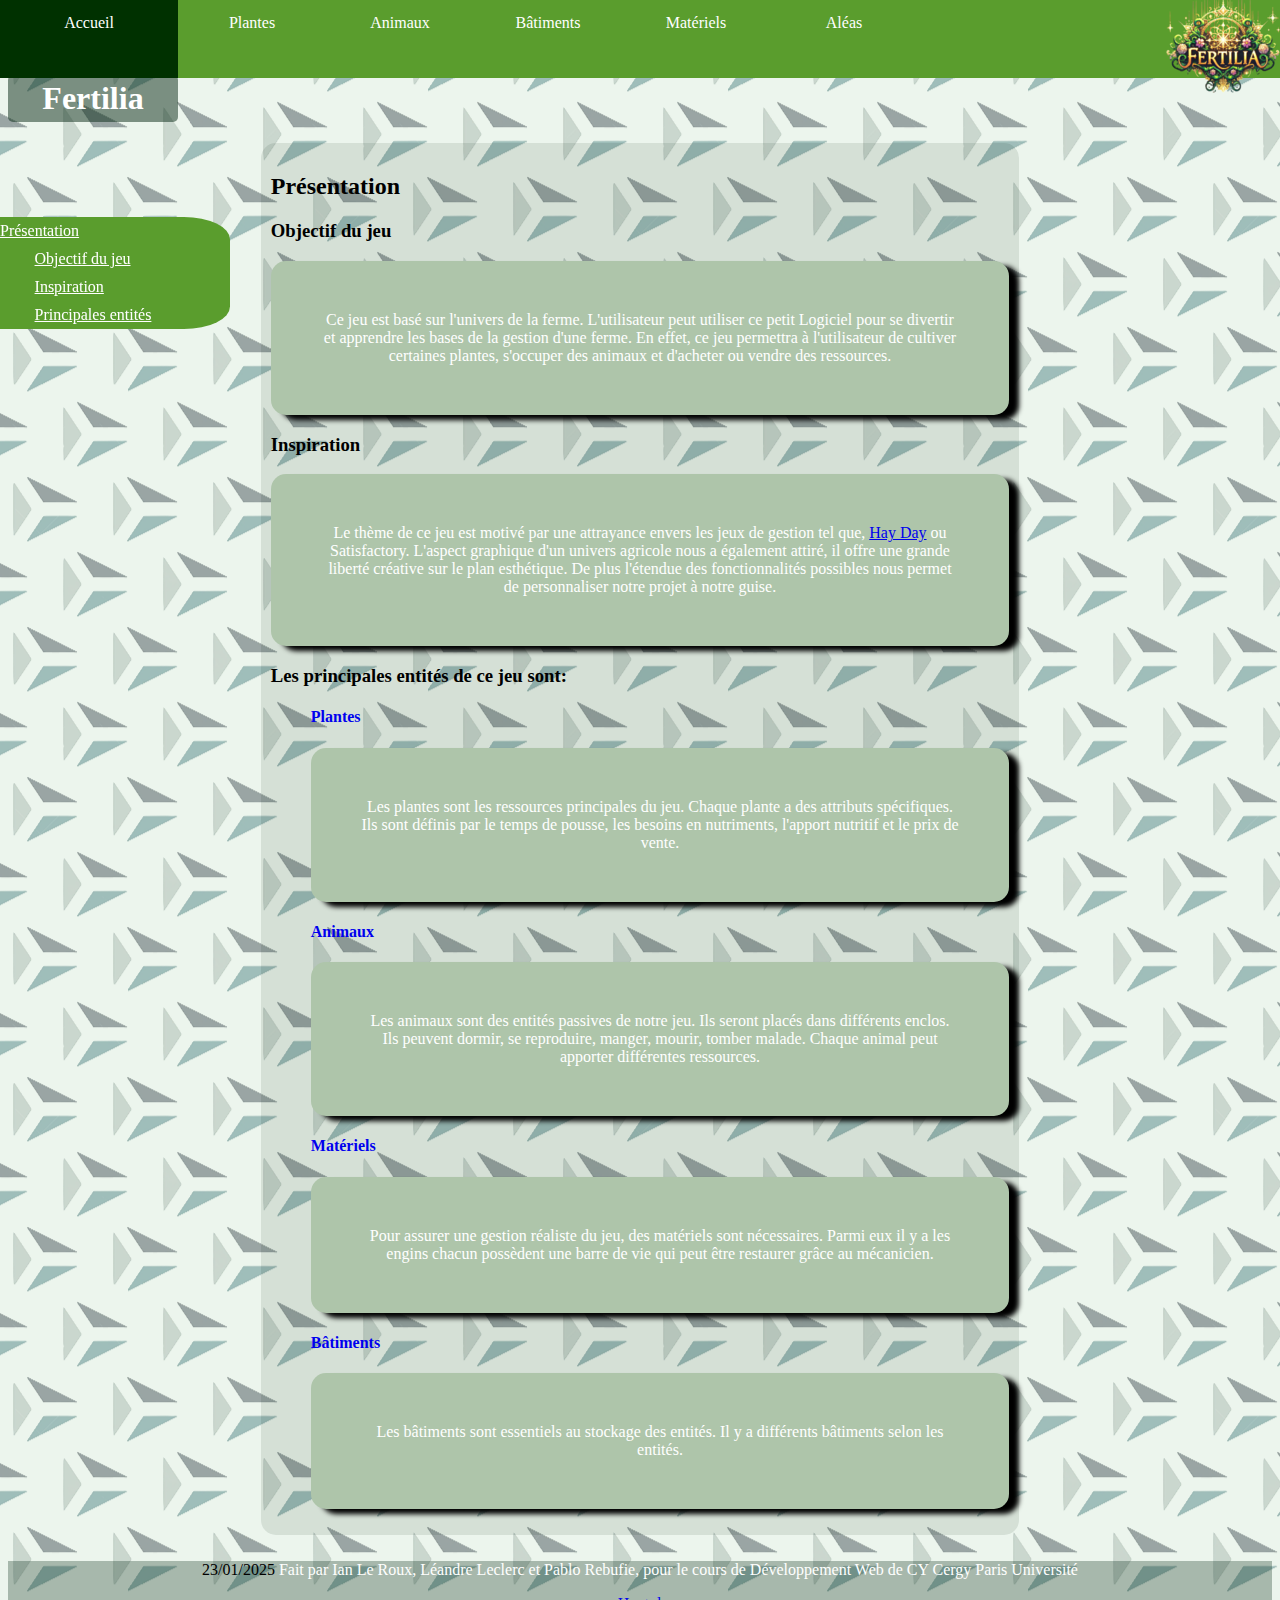
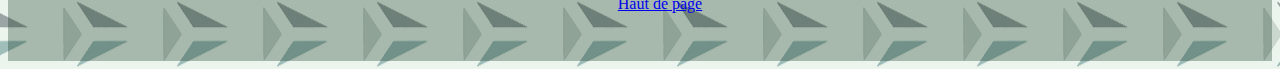
<file: index.html>
<!DOCTYPE html>
<html lang = "fr">

	<head>
	
		<title>Fertilia</title>
		<meta charset = "utf-8"/>
		<meta name="author" content="ian le-roux" />
		<meta name="author" content="ian le-roux" />
		<meta name="author" content="ian le-roux" />
		<meta name = "description" content = "Accueil du site de présentation de Fertilia"/>
		<meta name = "keywords" content = "Fertilia, Jeux"/>
		<link rel="icon" href="images/logo.png" />
		<link rel="stylesheet" href="styles.css"/>	
		<style>h1{
                background-color:    rgb(162, 113, 16,0.5);
                width:160px;
                border-radius: 5px;
                text-align: center;
                padding:5px;
            }
		</style>
		
	</head>
	
	<body>
		<header>
			<nav>
				<a href="index.html">
				<img src="images/logo.png" alt="logo de Fertilia " />
				</a>
				<ul>
					<li> <a href="index.html" > Accueil </a> </li>
					<li> <a href="plantes.html" > Plantes </a> </li>
					<li> <a href="animaux.html" > Animaux </a> </li>
					<li> <a href="batiments.html" > Bâtiments </a> </li>
					<li> <a href="materiels.html" > Matériels </a> </li>
					<li> <a href="aleas.html"> Aléas </a> </li>
				</ul>		
			</nav>
			<h1 id="Haut"> Fertilia </h1>
		</header>
		<main>
			<nav>
				<ul>
					<li> <a href="#presentation" > Présentation </a> </li>
					<li class="h3"> <a href="#objectif"> Objectif du jeu </a> </li>
					<li class="h3"> <a href="#inspiration"> Inspiration </a> </li>
					<li class="h3"> <a href="#principale"> Principales entités </a> </li>
				</ul>		
			</nav>
			<section>
				<h2 id="presentation" class="ancre">Présentation</h2>
				<article>
					<h3 id="objectif" class="ancre">Objectif du jeu</h3>
					<p>Ce jeu est basé sur l'univers de la ferme. L'utilisateur peut utiliser ce petit Logiciel pour se divertir 
						et apprendre les bases de la gestion d'une ferme. En effet, ce jeu permettra à l'utilisateur de cultiver certaines plantes, 
						s'occuper des animaux et d'acheter ou vendre des ressources. 
					</p>
				</article>
				<article>
					<h3 id="inspiration" class="ancre">Inspiration</h3>
					<p>Le thème de ce jeu est motivé par une attrayance  envers les jeux de gestion tel que, <a href="https://hayday.com" target="blank">Hay Day</a> ou 
						Satisfactory. L'aspect graphique d'un univers agricole nous a également attiré, il offre une grande liberté créative sur le 
						plan esthétique. De plus l'étendue des fonctionnalités possibles nous permet de personnaliser notre projet à 
						notre guise. 
					</p>
				</article>
				<article>
					<h3 id="principale" class="ancre">Les principales entités de ce jeu sont:</h3>
					<nav>
						<ul class="suppression">
							<li>
								<h4><a href="plantes.html">Plantes</a></h4>
								<p> Les plantes sont les ressources principales du jeu. Chaque plante a des attributs spécifiques. Ils sont 
									définis par le temps de pousse, les besoins en nutriments, l'apport nutritif et le prix de vente.
								</p>
							</li>
							<li>
								<h4><a href="animaux.html">Animaux</a></h4>
								<p>Les animaux sont des entités passives de notre jeu. Ils seront placés dans différents enclos. Ils 
									peuvent dormir, se reproduire, manger, mourir, tomber malade. Chaque animal peut apporter différentes 
									ressources.
								</p>
							</li>
							<li>
								<h4><a href="materiels.html">Matériels</a></h4>
								<p>Pour assurer une gestion réaliste du jeu, des matériels sont nécessaires. Parmi eux il y a les 
									engins chacun possèdent une barre de vie qui peut être restaurer grâce au mécanicien.
								</p>
							</li>
							<li>
								<h4><a href="batiments.html">Bâtiments</a></h4>
								<p>Les bâtiments sont essentiels au stockage des entités. Il y a différents bâtiments selon les entités.</p>
							</li>
						</ul>	
					</nav>
				</article>
			</section>
		</main>
		<footer>
			<time datetime="2025-02-05">23/01/2025</time>
			<span>
				Fait par Ian Le Roux, Léandre Leclerc et Pablo Rebufie, pour le cours de Développement Web de CY Cergy Paris Université			
			</span>
			<nav>
				<ul class="suppression">
					<li> <a href="#Haut" > Haut de page </a> </li>
				</ul>		
			</nav>
		</footer>
	</body>
</html>
</file>
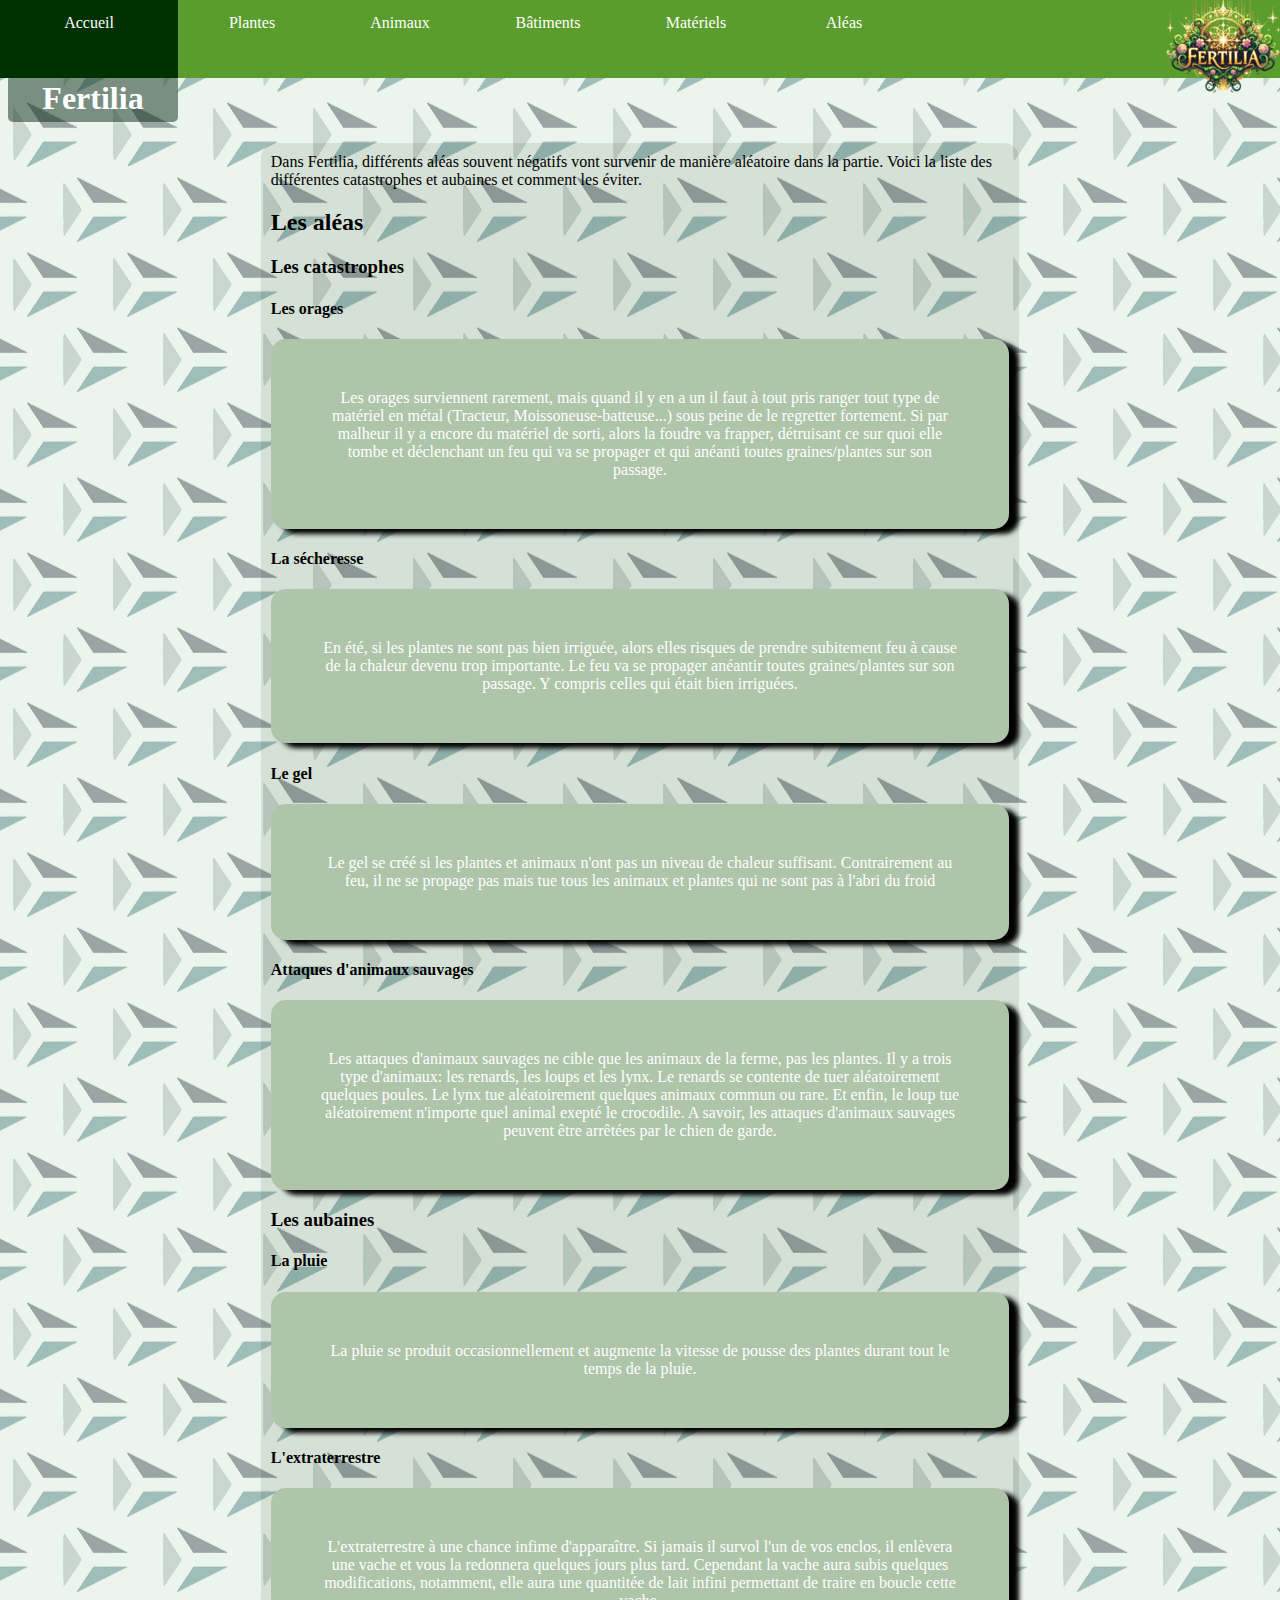
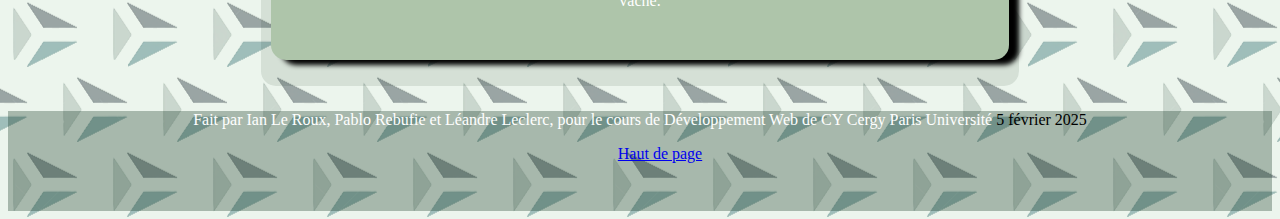
<file: aleas.html>
<!DOCTYPE html>
<html lang="fr">
	<head>
		<title>Fertilia</title>
		<meta charset="utf-8"/>
		<meta name="author" content="ian le-roux" />
		<meta name="author" content="ian le-roux" />
		<meta name="author" content="ian le-roux" />
		<meta name="description" content="Informations sur les différents types d'aléas de Fertilia"/>
		<meta name="keywords" content="Fertilia, Graines, Plantes"/>
		<link rel="stylesheet" href="styles.css"/>
		<link rel="icon" href="images/logo.png"/>
		<style>h1{
                background-color:    rgb(162, 113, 16,0.5);
                width:160px;
                border-radius: 5px;
                text-align: center;
                padding:5px;
            }
		</style>
	</head>
	
	<body>
		<header>
			<nav>
				<a href="index.html">
				<img src="images/logo.png" alt="logo de Fertilia" />
				</a>
				<ul>
					<li> <a href="index.html"> Accueil </a> </li>
					<li> <a href="plantes.html"> Plantes </a> </li>
					<li> <a href="animaux.html"> Animaux </a> </li>
					<li> <a href="batiments.html"> Bâtiments </a> </li>
					<li> <a href="materiels.html"> Matériels </a> </li>
					<li> <a href="aleas.html"> Aléas </a> </li>
				</ul>
			</nav>
			<h1 id="Haut">Fertilia</h1>
		</header>
		<main>
			<span> Dans Fertilia, différents aléas souvent négatifs vont survenir de manière aléatoire dans la partie. Voici la liste des différentes catastrophes et aubaines et comment les éviter.</span>
			<section>
				<h2>Les aléas</h2>
				<article>
					<h3> Les catastrophes </h3>
					<article>
						<h4>Les orages</h4>
						<p>
				 			Les orages surviennent rarement, mais quand il y en a un il faut à tout pris ranger tout type de matériel en métal (Tracteur, Moissoneuse-batteuse...) sous peine de le regretter fortement. Si par malheur il y a encore du matériel de sorti, alors la foudre va frapper, détruisant ce sur quoi elle tombe et déclenchant un feu qui va se propager et qui anéanti toutes graines/plantes sur son passage.
						</p>
					</article>
					<article>
						<h4>La sécheresse</h4>
						<p>
				 			En été, si les plantes ne sont pas bien irriguée, alors elles risques de prendre subitement feu à cause de la chaleur devenu trop importante. Le feu va se propager anéantir toutes graines/plantes sur son passage. Y compris celles qui était bien irriguées.
						</p>
					</article>
					<article>
						<h4>Le gel</h4>
						<p>
				 			Le gel se créé si les plantes et animaux n'ont pas un niveau de chaleur suffisant. Contrairement au feu, il ne se propage pas mais tue tous les animaux et plantes qui ne sont pas à l'abri du froid
				 		</p>
					</article>
					<article>
						<h4>Attaques d'animaux sauvages</h4>
						<p>
				 			Les attaques d'animaux sauvages ne cible que les animaux de la ferme, pas les plantes. Il y a trois type d'animaux: les renards, les loups et les lynx. Le renards se contente de tuer aléatoirement quelques poules. Le lynx tue aléatoirement quelques animaux commun ou rare. Et enfin, le loup tue aléatoirement n'importe quel animal exepté le crocodile. A savoir, les attaques d'animaux sauvages peuvent être arrêtées par le chien de garde.
						</p>
					</article>
			</article>
			<article>
				<h3> Les aubaines </h3>
				<article>
					<h4>La pluie</h4>
					<p>
				 		La pluie se produit occasionnellement et augmente la vitesse de pousse des plantes durant tout le temps de la pluie.
					</p>
				</article>
				<article>
				<h4>L'extraterrestre</h4>
					<p>
				 		L'extraterrestre à une chance infime d'apparaître. Si jamais il survol l'un de vos enclos, il enlèvera une vache et vous la redonnera quelques jours plus tard. Cependant la vache aura subis quelques modifications, notamment, elle aura une quantitée de lait infini permettant de traire en boucle cette vache.
					</p>
				</article>
			</article>
			</section>
		</main>
		<footer>
			<span>
				Fait par Ian Le Roux, Pablo Rebufie et Léandre Leclerc, pour le cours de Développement Web de CY Cergy Paris Université
			</span>
			<time datetime="2025-02-05"> 5 février 2025 </time>
			<nav>
				<ul class="suppression">
					<li> <a href="#Haut" > Haut de page </a> </li>
				</ul>		
			</nav>
		</footer>
	</body>
</html>
</file>
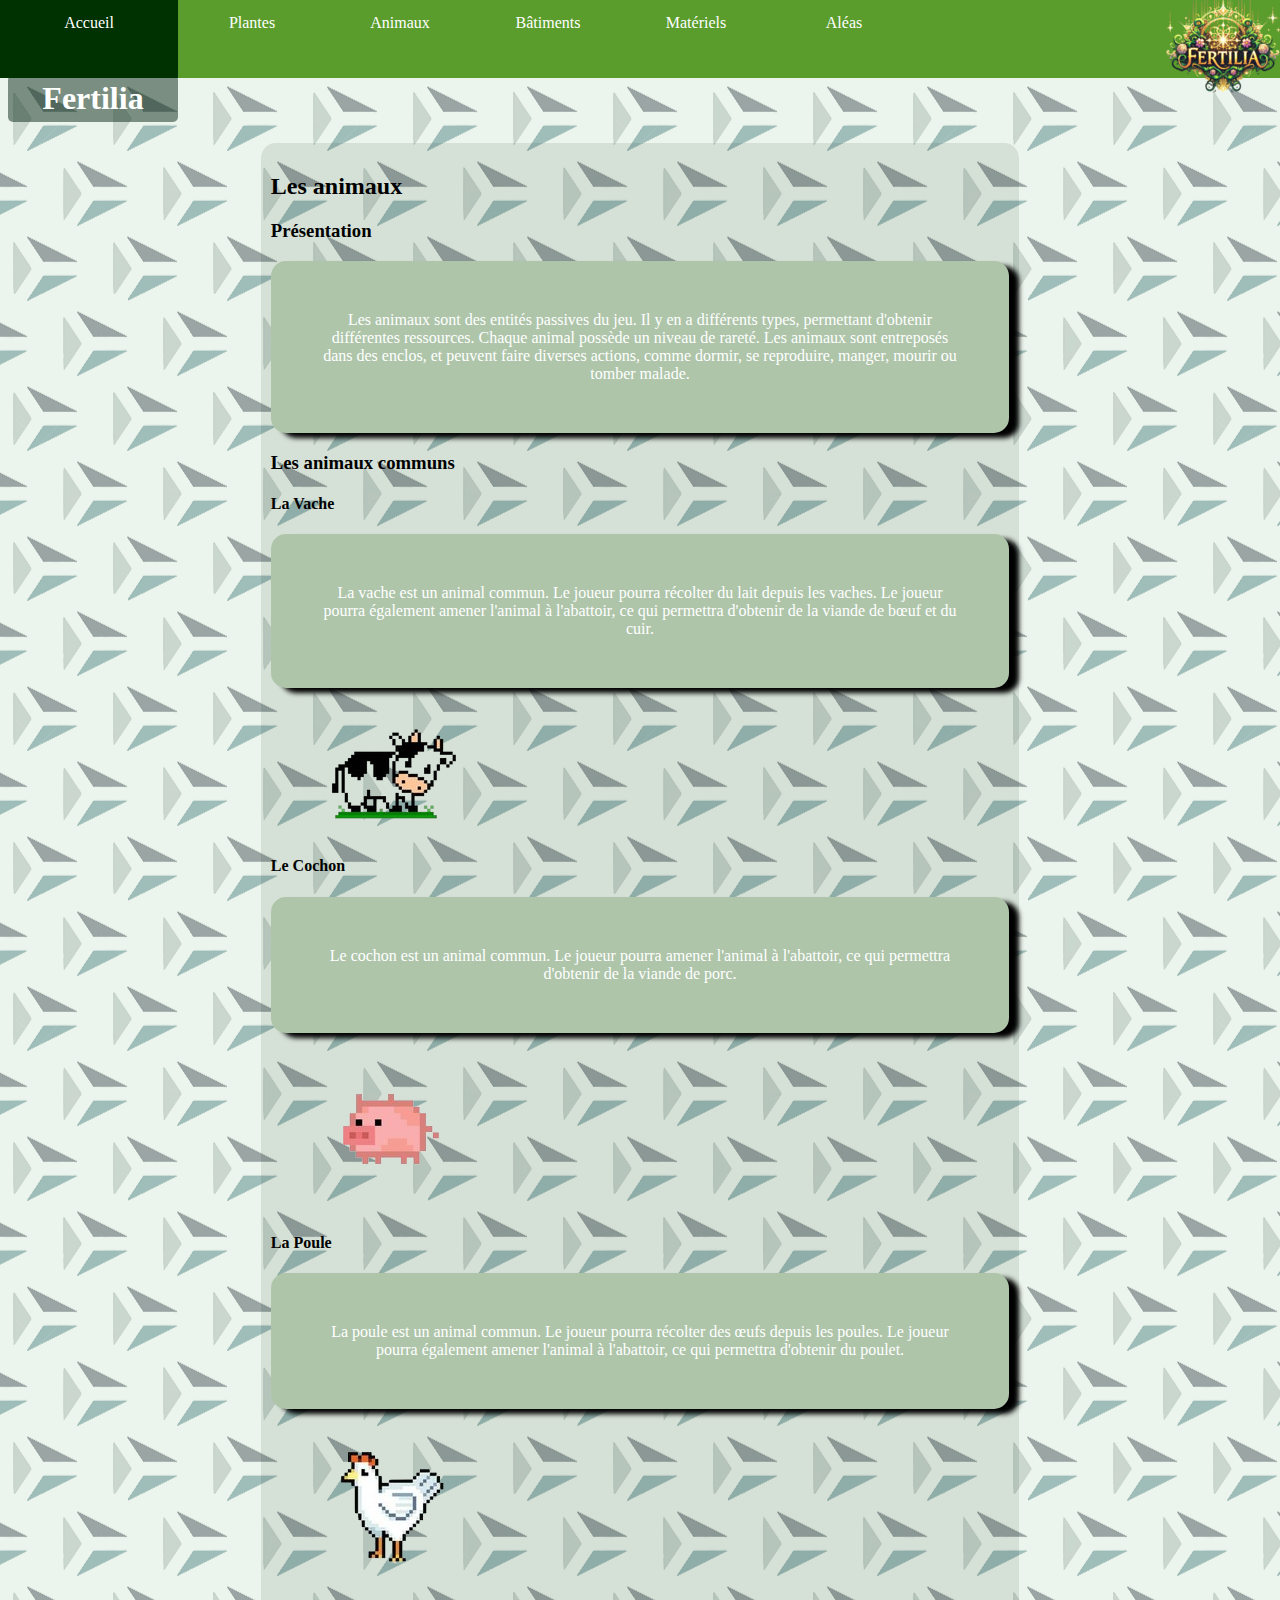
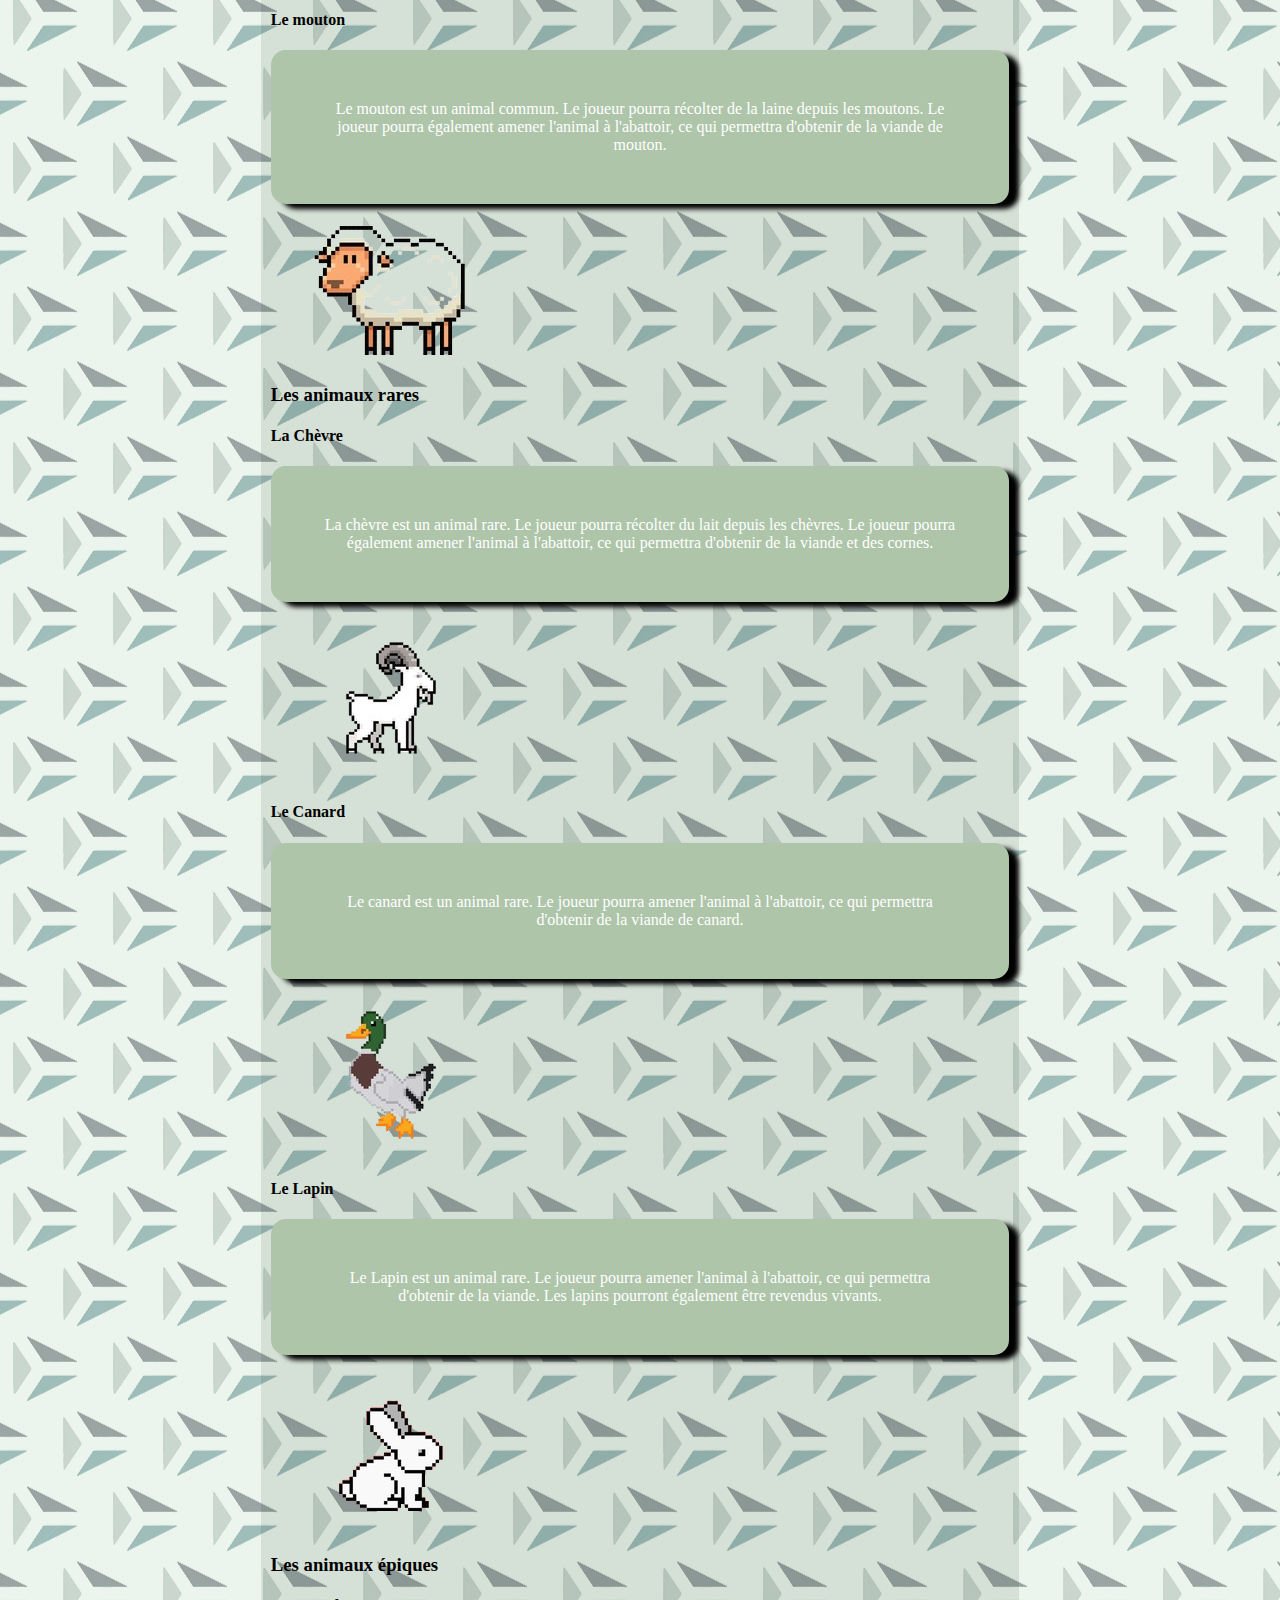
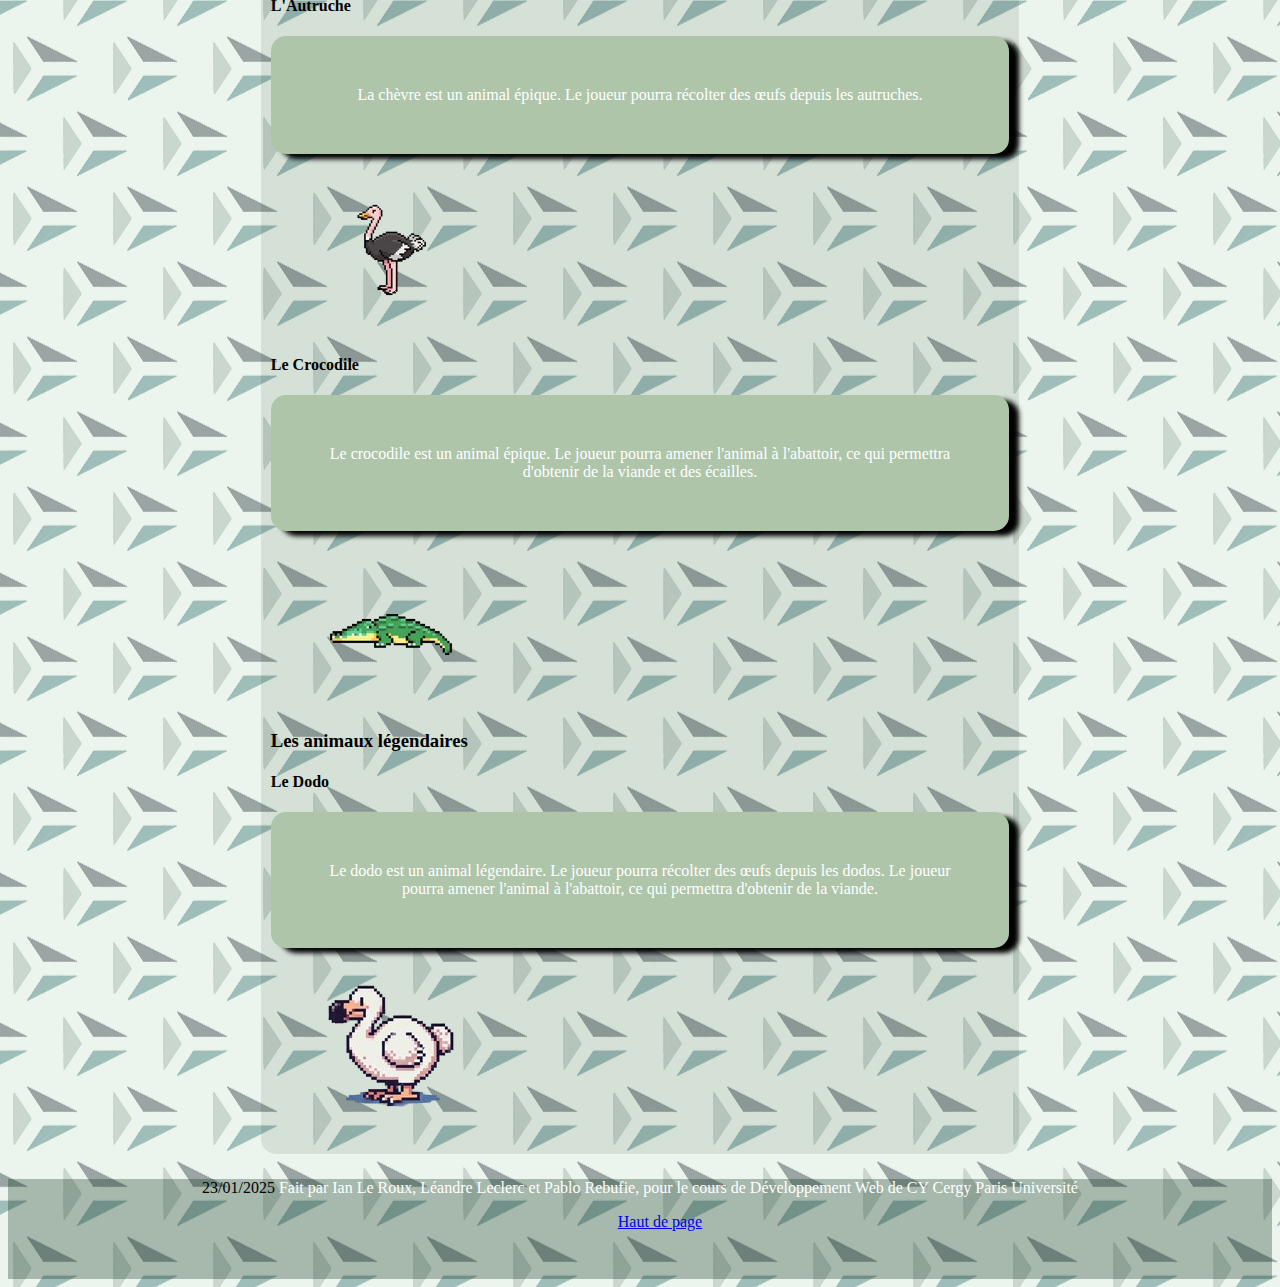
<file: animaux.html>
<!DOCTYPE html>
<html lang="fr">
	<head>
		<title>Fertilia</title>
		<meta charset="utf-8"/>
		<meta name="author" content="ian le-roux" />
		<meta name="author" content="ian le-roux" />
		<meta name="author" content="ian le-roux" />
		<meta name="description" content="Informations sur les différents types d'animaux de Fertilia"/>
		<meta name="keywords" content="Fertilia, Graines, Plantes"/>
		<link rel="stylesheet" href="styles.css"/>
		<link rel="icon" href="images/logo.png"/>
		<style>h1{
                background-color:    rgb(162, 113, 16,0.5);
                width:160px;
                border-radius: 5px;
                text-align: center;
                padding:5px;
            }
		</style>

	</head>
	
	<body>
		<header>
			
			<nav>
				<a href="index.html">
				<img src="images/logo.png" alt="logo de Fertilia" />
				</a>
				<ul>
					<li><a href="index.html">Accueil</a></li>
					<li><a href="plantes.html">Plantes</a></li>
					<li><a href="animaux.html">Animaux</a></li>
					<li><a href="batiments.html">Bâtiments</a></li>
					<li><a href="materiels.html">Matériels</a></li>
					<li> <a href="aleas.html"> Aléas </a> </li>
				</ul>		
			</nav>
			<h1 id="Haut">Fertilia</h1>
		</header>
		<main>
			<section>
				<h2>Les animaux</h2>
				<article>
					<h3>Présentation</h3>
					<p>
						Les animaux sont des entités passives du jeu. Il y en a différents types, permettant d'obtenir différentes ressources. Chaque animal possède un niveau de rareté. Les animaux sont entreposés dans des enclos, et peuvent faire diverses actions, comme dormir, se reproduire, manger, mourir ou tomber malade.				
					</p>
				</article>
				<article>
					<h3>Les animaux communs</h3>
					<article>
						<h4>La Vache</h4>
						<p>
							La vache est un animal commun. Le joueur pourra récolter du lait depuis les vaches. Le joueur pourra également amener l'animal à l'abattoir, ce qui permettra d'obtenir de la viande de bœuf et du cuir. 			
						</p>
						<figure>
						<img src="images/vache.png" alt="image d'une vache"/>
						</figure>
					</article>
					<article>
						<h4>Le Cochon</h4>
						<p>
							Le cochon est un animal commun. Le joueur pourra amener l'animal à l'abattoir, ce qui permettra d'obtenir de la viande de porc. 			
						</p>
						<figure>
						<img src="images/cochon.png" alt="image d'un cochon"/>
						</figure>
					</article>
					<article>
						<h4>La Poule</h4>
						<p>
							La poule est un animal commun. Le joueur pourra récolter des œufs depuis les poules. Le joueur pourra également amener l'animal à l'abattoir, ce qui permettra d'obtenir du poulet. 			
						</p>
						<figure>
						<img src="images/poule.png" alt="image d'une poule"/>
						</figure>
					</article>
					<article>
						<h4>Le mouton</h4>
						<p>
							Le mouton est un animal commun. Le joueur pourra récolter de la laine depuis les moutons. Le joueur pourra également amener l'animal à l'abattoir, ce qui permettra d'obtenir de la viande de mouton. 			
						</p>
						<figure>
						<img src="images/mouton.png" alt="image d'un mouton"/>
						</figure>
					</article>
				</article>
				<article>
					<h3>Les animaux rares</h3>
					<article>
						<h4>La Chèvre</h4>
						<p>
							La chèvre est un animal rare. Le joueur pourra récolter du lait depuis les chèvres. Le joueur pourra également amener l'animal à l'abattoir, ce qui permettra d'obtenir de la viande et des cornes. 			
						</p>
						<figure>
						<img src="images/chevre.png" alt="image d'une chèvre"/>
						</figure>
					</article>
					<article>
						<h4>Le Canard</h4>
						<p>
							Le canard est un animal rare. Le joueur pourra amener l'animal à l'abattoir, ce qui permettra d'obtenir de la viande de canard. 			
						</p>
						<figure>
						<img src="images/canard.png" alt="image d'un canard"/>
						</figure>
					</article>
					<article>
						<h4>Le Lapin</h4>
						<p>
							Le Lapin est un animal rare. Le joueur pourra amener l'animal à l'abattoir, ce qui permettra d'obtenir de la viande. Les lapins pourront également être revendus vivants. 			
						</p>
						<figure>
						<img src="images/lapin.png" alt="image d'un lapin"/>
						</figure>
					</article>
				</article>
				<article>
					<h3>Les animaux épiques</h3>
					<article>
						<h4>L'Autruche</h4>
						<p>
							La chèvre est un animal épique. Le joueur pourra récolter des œufs depuis les autruches.	
						</p>
						<figure>
						<img src="images/autruche.png" alt="image d'une autruche"/>
						</figure>
					</article>
					<article>
						<h4>Le Crocodile</h4>
						<p>
							Le crocodile est un animal épique. Le joueur pourra amener l'animal à l'abattoir, ce qui permettra d'obtenir de la viande et des écailles. 			
						</p>
						<figure>
						<img src="images/crocodile.png" alt="image d'un crocodile"/>
						</figure>
					</article>
				</article>
				<article>
					<h3>Les animaux légendaires</h3>
					<article>
						<h4>Le Dodo</h4>
						<p>
							Le dodo est un animal légendaire. Le joueur pourra récolter des œufs depuis les dodos. Le joueur pourra amener l'animal à l'abattoir, ce qui permettra d'obtenir de la viande.
						</p>
						<figure>
						<img src="images/dodo.png" alt="image d'un dodo"/>
						</figure>
					</article>
				</article>
			</section>
		</main>
		<footer>
			<time datetime="2025-02-05">23/01/2025</time>
			<span>
				Fait par Ian Le Roux, Léandre Leclerc et Pablo Rebufie, pour le cours de Développement Web de CY Cergy Paris Université			
			</span>
			<nav>
				<ul class="suppression">
					<li> <a href="#Haut" > Haut de page </a> </li>
				</ul>		
			</nav>
		</footer>
	</body>
</html>
</file>
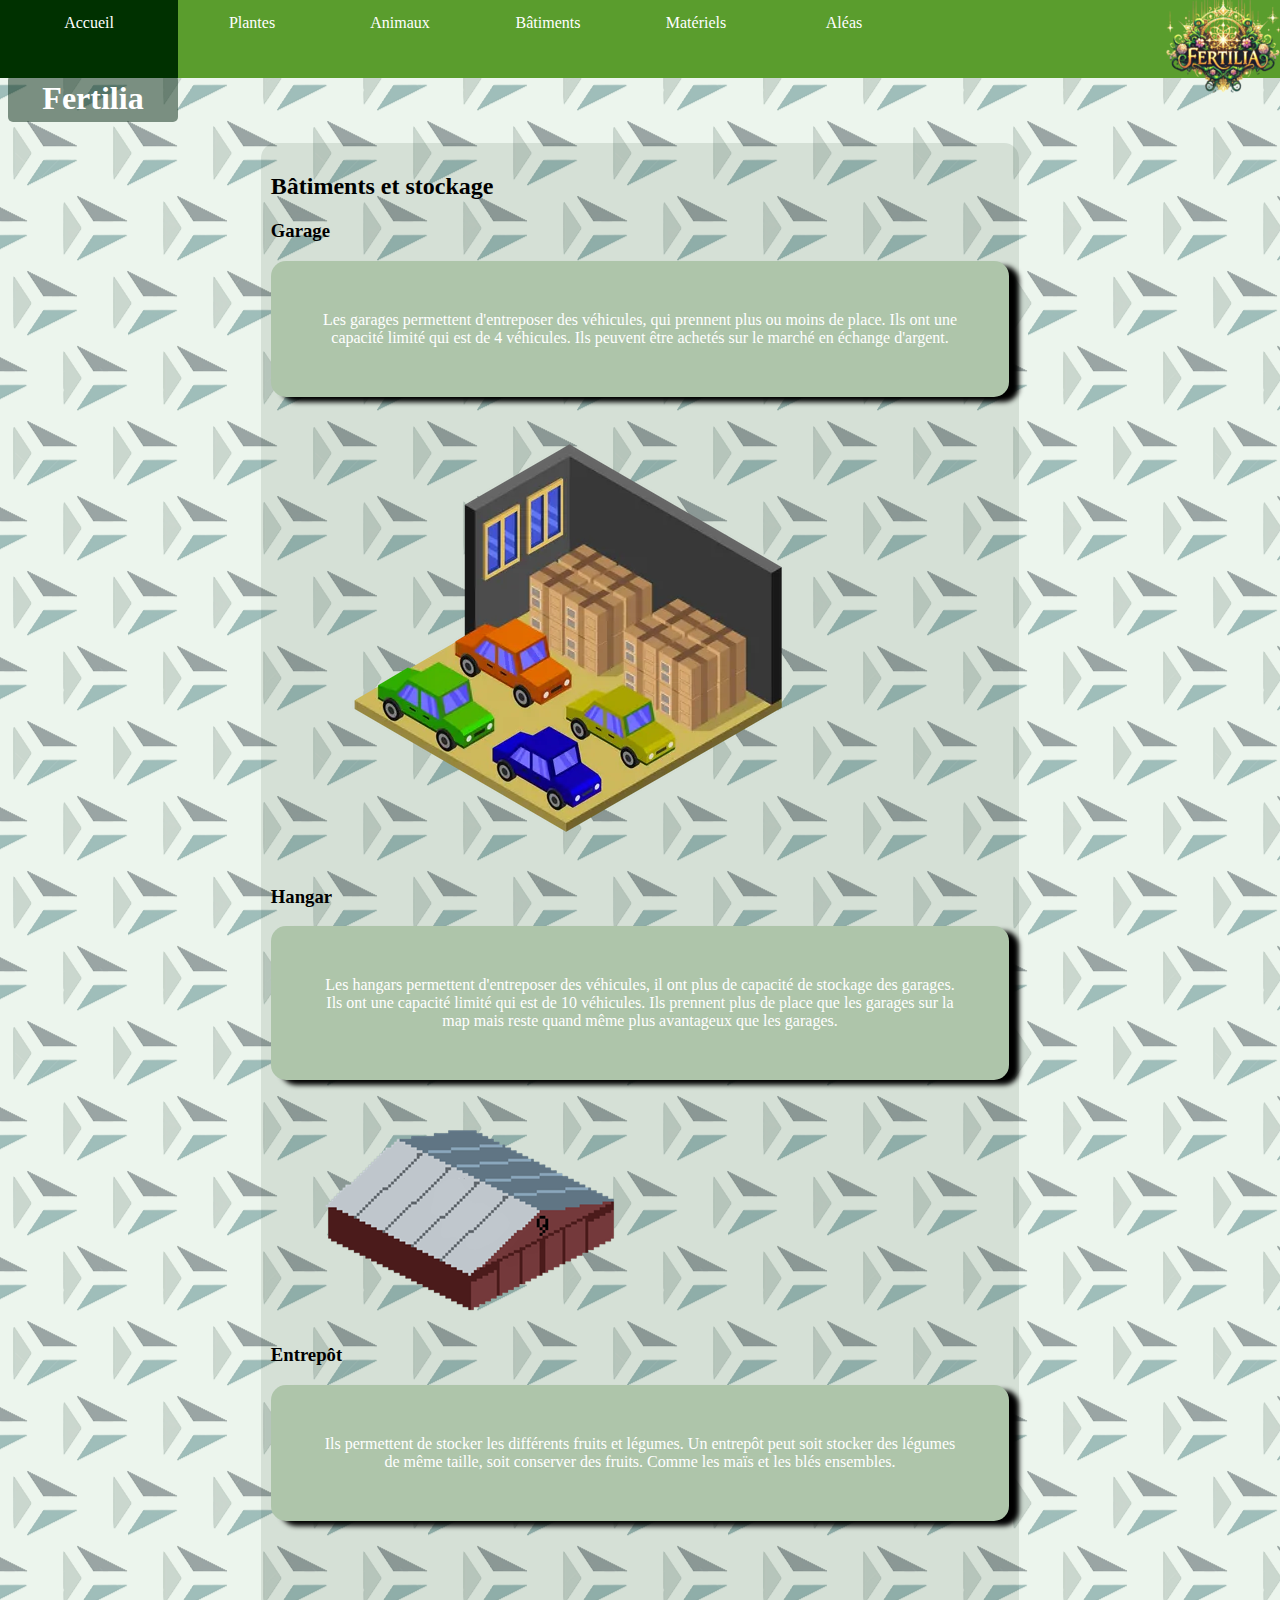
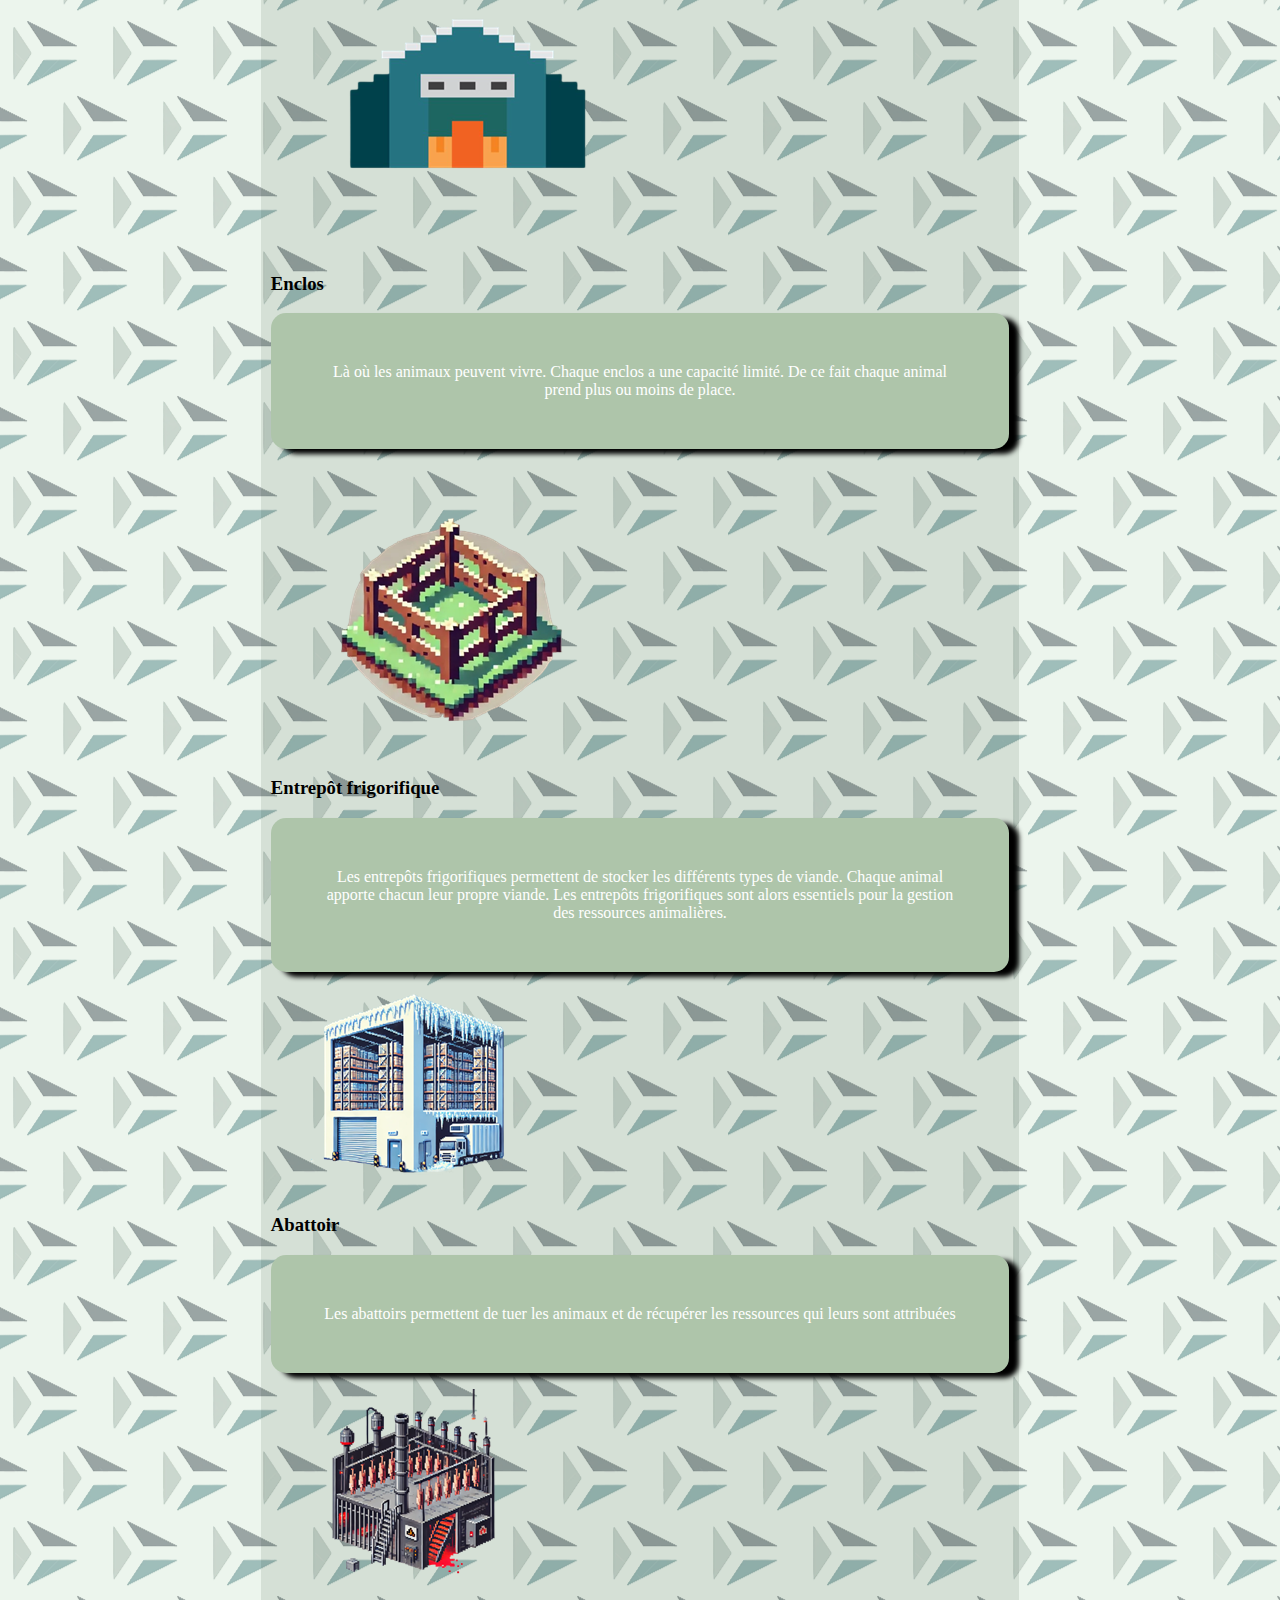
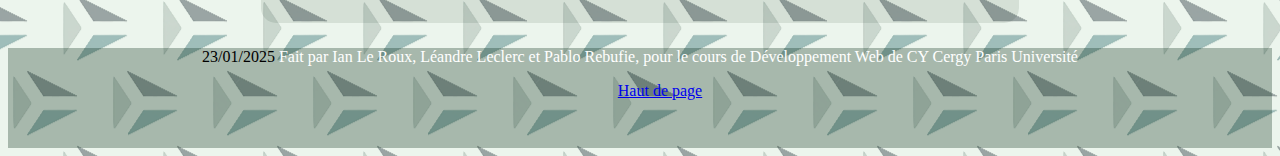
<file: batiments.html>
<!DOCTYPE html>
<html lang = "fr">

	<head>
	
		<title>Fertilia</title>
		<meta charset = "utf-8"/>
		<meta name="author" content="ian le-roux" />
		<meta name="author" content="ian le-roux" />
		<meta name="author" content="ian le-roux" />
		<meta name = "description" content = "Accueil du site de présentation de Fertilia"/>
		<meta name = "keywords" content = "Fertilia, Jeux"/>
		<link rel="icon" href="images/logo.png" />
		<link rel="stylesheet" href="styles.css"/>
		<style>h1{
                background-color:    rgb(162, 113, 16,0.5);
                width:160px;
                border-radius: 5px;
                text-align: center;
                padding:5px;
            }
		</style>		
		
	</head>
	
<body>
	<header>
		<nav>
				<a href="index.html">
				<img src="images/logo.png" alt="logo de Fertilia" />
				</a>
				<ul>
					<li> <a href="index.html" > Accueil </a> </li>
					<li> <a href="plantes.html" > Plantes </a> </li>
					<li> <a href="animaux.html" > Animaux </a> </li>
					<li> <a href="batiments.html" > Bâtiments </a> </li>
					<li> <a href="materiels.html" > Matériels </a> </li>
					<li> <a href="aleas.html"> Aléas </a> </li>
				</ul>		
			</nav>
			<h1 id="Haut">Fertilia</h1>
	</header>
	<main>
		<section>
			<h2>Bâtiments et stockage</h2>
			<article>
				<h3> Garage </h3>
					<p>Les garages permettent d'entreposer des véhicules, qui prennent plus ou moins de place. Ils ont une capacité limité qui est de 4 véhicules.
						Ils peuvent être achetés sur le marché en échange d'argent.
					</p>
					<figure>
						<img src="images/garage.png" alt="image de garage du jeu">
					</figure>
			</article> 		
			<article>
				<h3> Hangar </h3>
				<p>Les hangars permettent d'entreposer des véhicules, il ont plus de capacité de stockage des garages. Ils ont une capacité limité qui est de 10 véhicules. 
					Ils prennent plus de place que les garages sur la map mais reste quand même plus avantageux que les garages.
				</p>
				<figure>
					<img src="images/hangar.png" alt="image du hangar">
				</figure>
			</article>
			<article>
				<h3> Entrepôt </h3>
				<p>Ils permettent de stocker les différents fruits et légumes. Un entrepôt peut soit stocker des légumes de 
					même taille, soit conserver des fruits. Comme les maïs et les blés ensembles.
				</p>
				<figure>
					<img src="images/entrepot.png" alt="image du hangar">
				</figure>
			</article>
			<article>
				<h3> Enclos </h3>
				<p>Là où les animaux peuvent vivre. Chaque enclos a une capacité limité. De ce fait chaque animal prend plus ou moins
				de place.
				</p>
				<figure>
					<img src="images/enclos.png" alt="image de l'enclos">
				</figure>
			</article>
			<article>
				<h3> Entrepôt frigorifique </h3>
				<p> Les entrepôts frigorifiques permettent de stocker les différents types de viande. Chaque animal apporte chacun
					 leur propre viande. Les entrepôts frigorifiques sont alors essentiels pour la gestion des ressources animalières.
				</p>	
				<figure>
					<img src="images/frigo.png" alt="image de l'entrepot frigorifique">
				</figure>
			</article>
			<article>
				<h3> Abattoir </h3>
				<p> Les abattoirs permettent de tuer les animaux et de récupérer les ressources qui leurs sont attribuées </p>
				<figure>
					<img src="images/abattoir.png" alt="image de l'abattoir">
				</figure>
			</article>	
		</section>
	</main>
	<footer>
			<time datetime="2025-02-05">23/01/2025</time>
			<span>
				Fait par Ian Le Roux, Léandre Leclerc et Pablo Rebufie, pour le cours de Développement Web de CY Cergy Paris Université			
			</span>
			<nav>
				<ul class="suppression">
					<li> <a href="#Haut" > Haut de page </a> </li>
				</ul>		
			</nav>
	</footer>
</body>
</html>
</file>
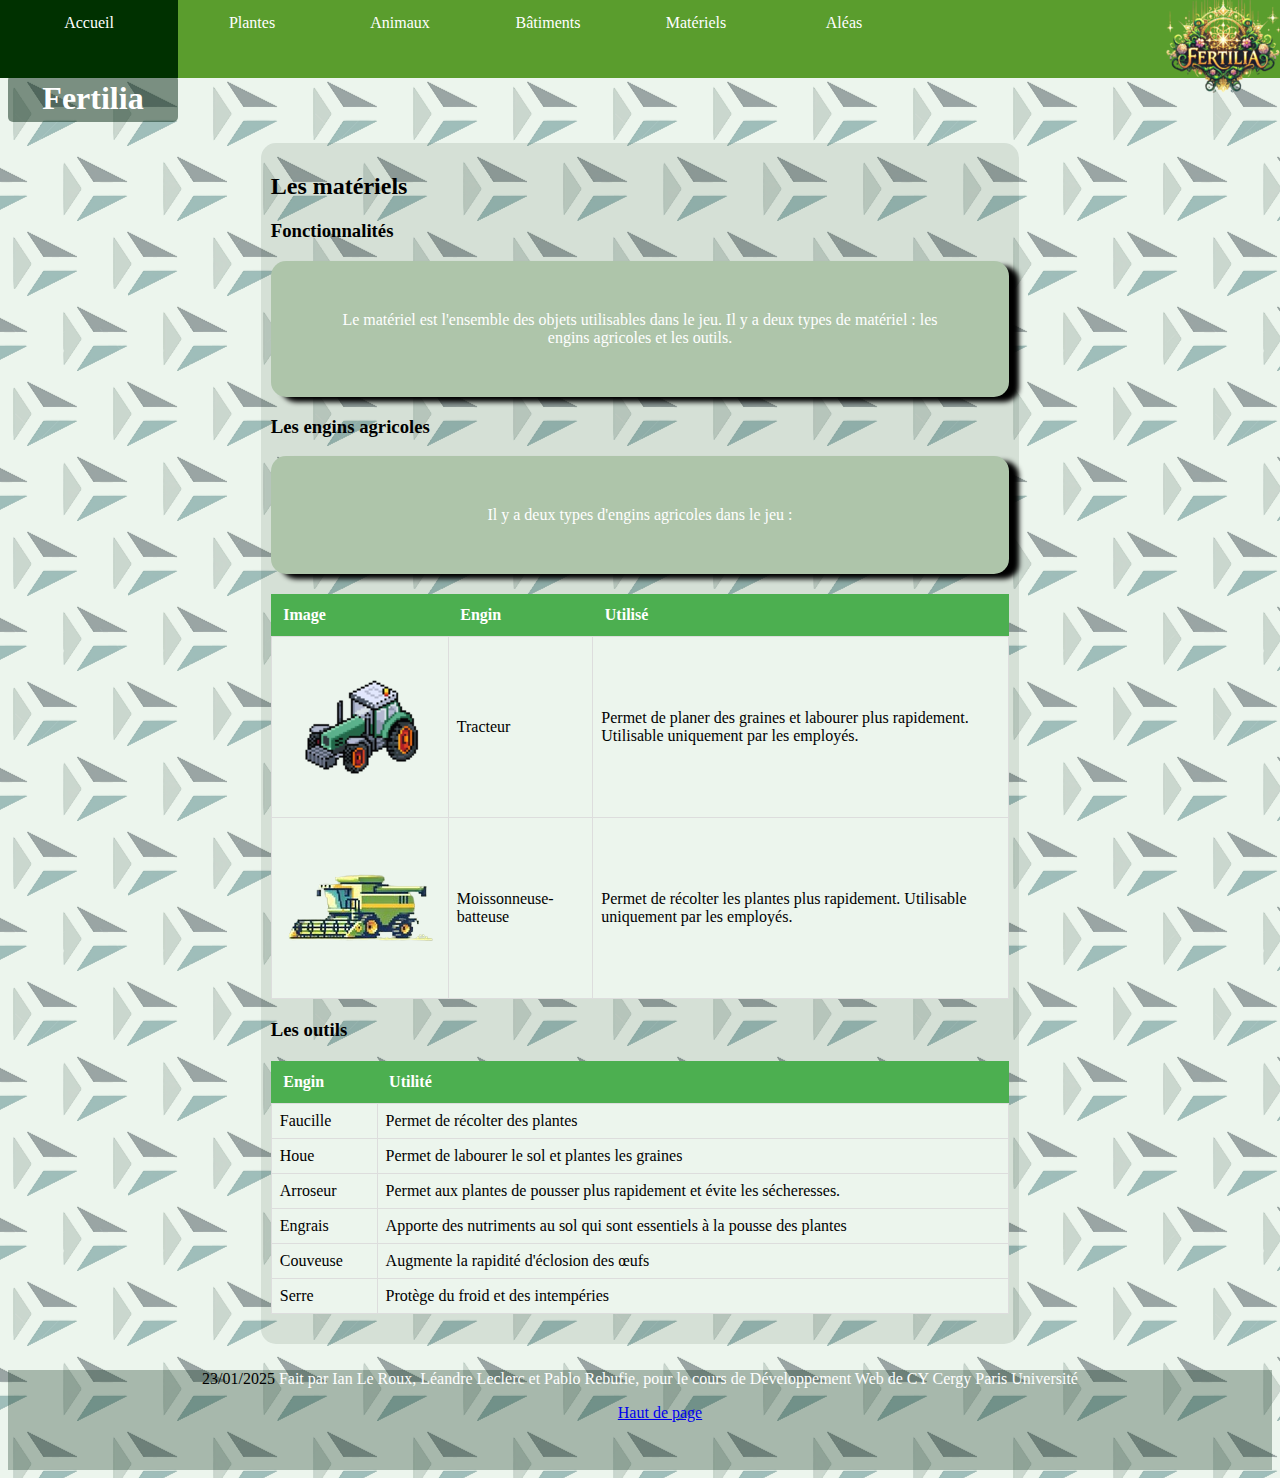
<file: materiels.html>
<!DOCTYPE html>
<html lang="fr">
	<head>
		<title>Fertilia</title>
		<meta charset="utf-8"/>
		<meta name="author" content="ian le-roux" />
		<meta name="author" content="ian le-roux" />
		<meta name="author" content="ian le-roux" />
		<meta name="description" content="Informations sur le matériel de Fertilia"/>
		<meta name="keywords" content="Fertilia, Graines, Plantes"/>
		<link rel="stylesheet" href="styles.css"/>
		<link rel="icon" href="images/logo.png"/>
		<style>h1{
                background-color:    rgb(162, 113, 16,0.5);
                width:160px;
                border-radius: 5px;
                text-align: center;
                padding:5px;
            }
		</style>
	</head>
	
	<body>
		<header>
			<nav>
				<a href="index.html">
				<img src="images/logo.png" alt="logo de Fertilia" />
				</a>
				<ul>
					<li><a href="index.html">Accueil</a></li>
					<li><a href="plantes.html">Plantes</a></li>
					<li><a href="animaux.html">Animaux</a></li>
					<li><a href="batiments.html">Bâtiments</a></li>
					<li><a href="materiels.html">Matériels</a></li>
					<li> <a href="aleas.html"> Aléas </a> </li>
				</ul>		
			</nav>
			<h1 id="Haut">Fertilia</h1>
		</header>
		<main>
			<section>
				<h2>Les matériels</h2>
				<article>
					<h3>Fonctionnalités</h3>
					<p>
						Le matériel est l'ensemble des objets utilisables dans le jeu. Il y a deux types de matériel : les engins agricoles et les outils.					
					</p>
				</article>
				<article>
					<h3>Les engins agricoles</h3>
					<p>
						Il y a deux types d'engins agricoles dans le jeu :
					</p>
					<table>
						<thead>
							<tr>
								<th>Image</th>
								<th>Engin</th>
								<th>Utilisé</th>
							</tr>
						</thead>
						<tbody>
							<tr><td><img src="images/tracteur.png" alt="image d'un tracteur"/></td><td>Tracteur</td><td>Permet de planer des graines et labourer plus rapidement. Utilisable uniquement par les employés.</td></tr>
							<tr><td><img src="images/moissonneuse.png" alt="image d'une moissonneuse-bateuse"/></td><td>Moissonneuse-batteuse</td><td>Permet de récolter les plantes plus rapidement. Utilisable uniquement par les employés.</td></tr>
						</tbody>
					</table>			
				</article>
				<article>
					<h3>Les outils</h3>
						<table>
							<thead>
								<tr>
									<th>Engin</th>
									<th>Utilité</th>
								</tr>
							</thead>
							<tbody>
								<tr>
									<td>Faucille</td>
									<td>Permet de récolter des plantes</td>
								</tr>
								<tr>
									<td>Houe</td>
									<td>Permet de labourer le sol et plantes les graines</td>
								</tr>
								<tr>
									<td>Arroseur</td>
									<td>Permet aux plantes de pousser plus rapidement et évite les sécheresses.</td>
								</tr>
								<tr>
									<td>Engrais</td>
									<td>Apporte des nutriments au sol qui sont essentiels à la pousse des plantes</td>
								</tr>
								<tr>
									<td>Couveuse</td>
									<td>Augmente la rapidité d'éclosion des œufs</td>
								</tr>
								<tr>
									<td>Serre</td>
									<td>Protège du froid et des intempéries</td>
								</tr>
							</tbody>
						</table>		
					</article>
				</section>
		</main>
		<footer>
			<time datetime="2025-02-05">23/01/2025</time>
			<span>Fait par Ian Le Roux, Léandre Leclerc et Pablo Rebufie, pour le cours de Développement Web de CY Cergy Paris Université</span>
			<nav>
				<ul class="suppression">
					<li> <a href="#Haut" > Haut de page </a> </li>
				</ul>		
			</nav>
		</footer>
	</body>
</html>
</file>
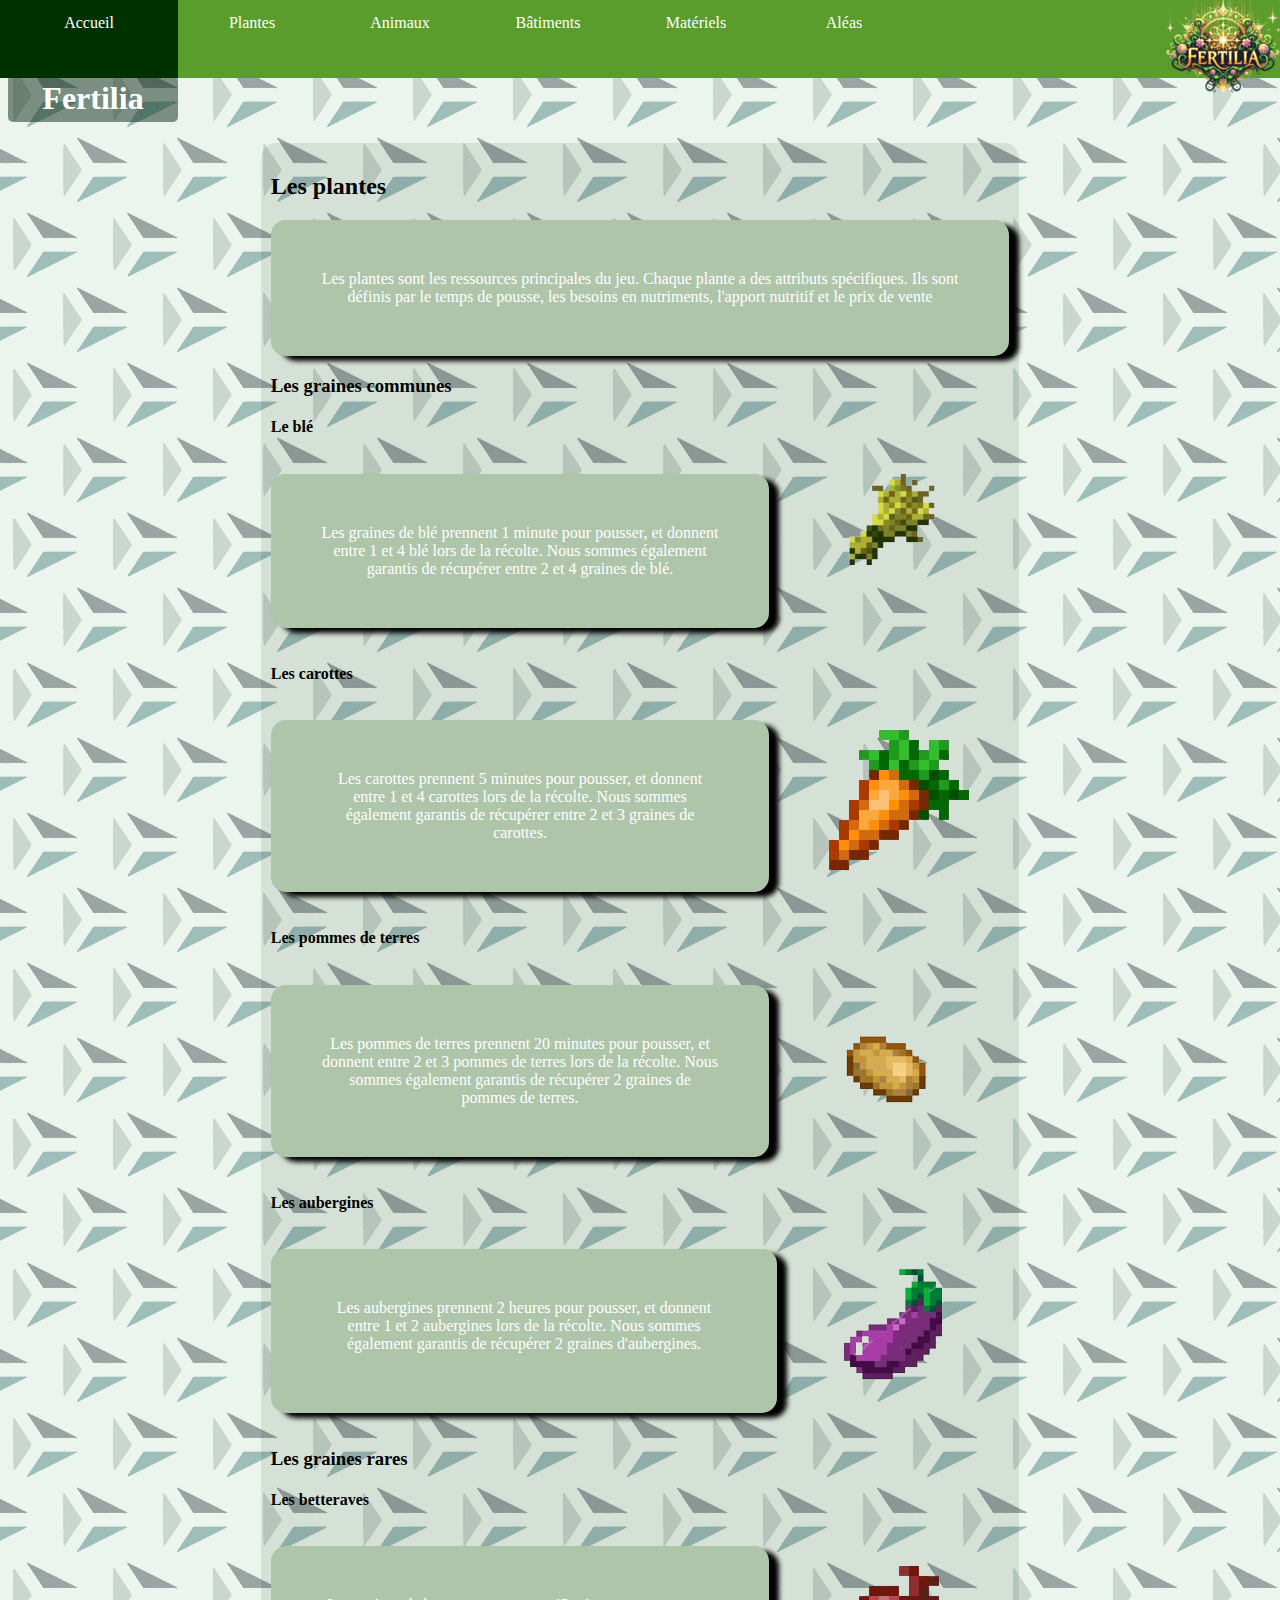
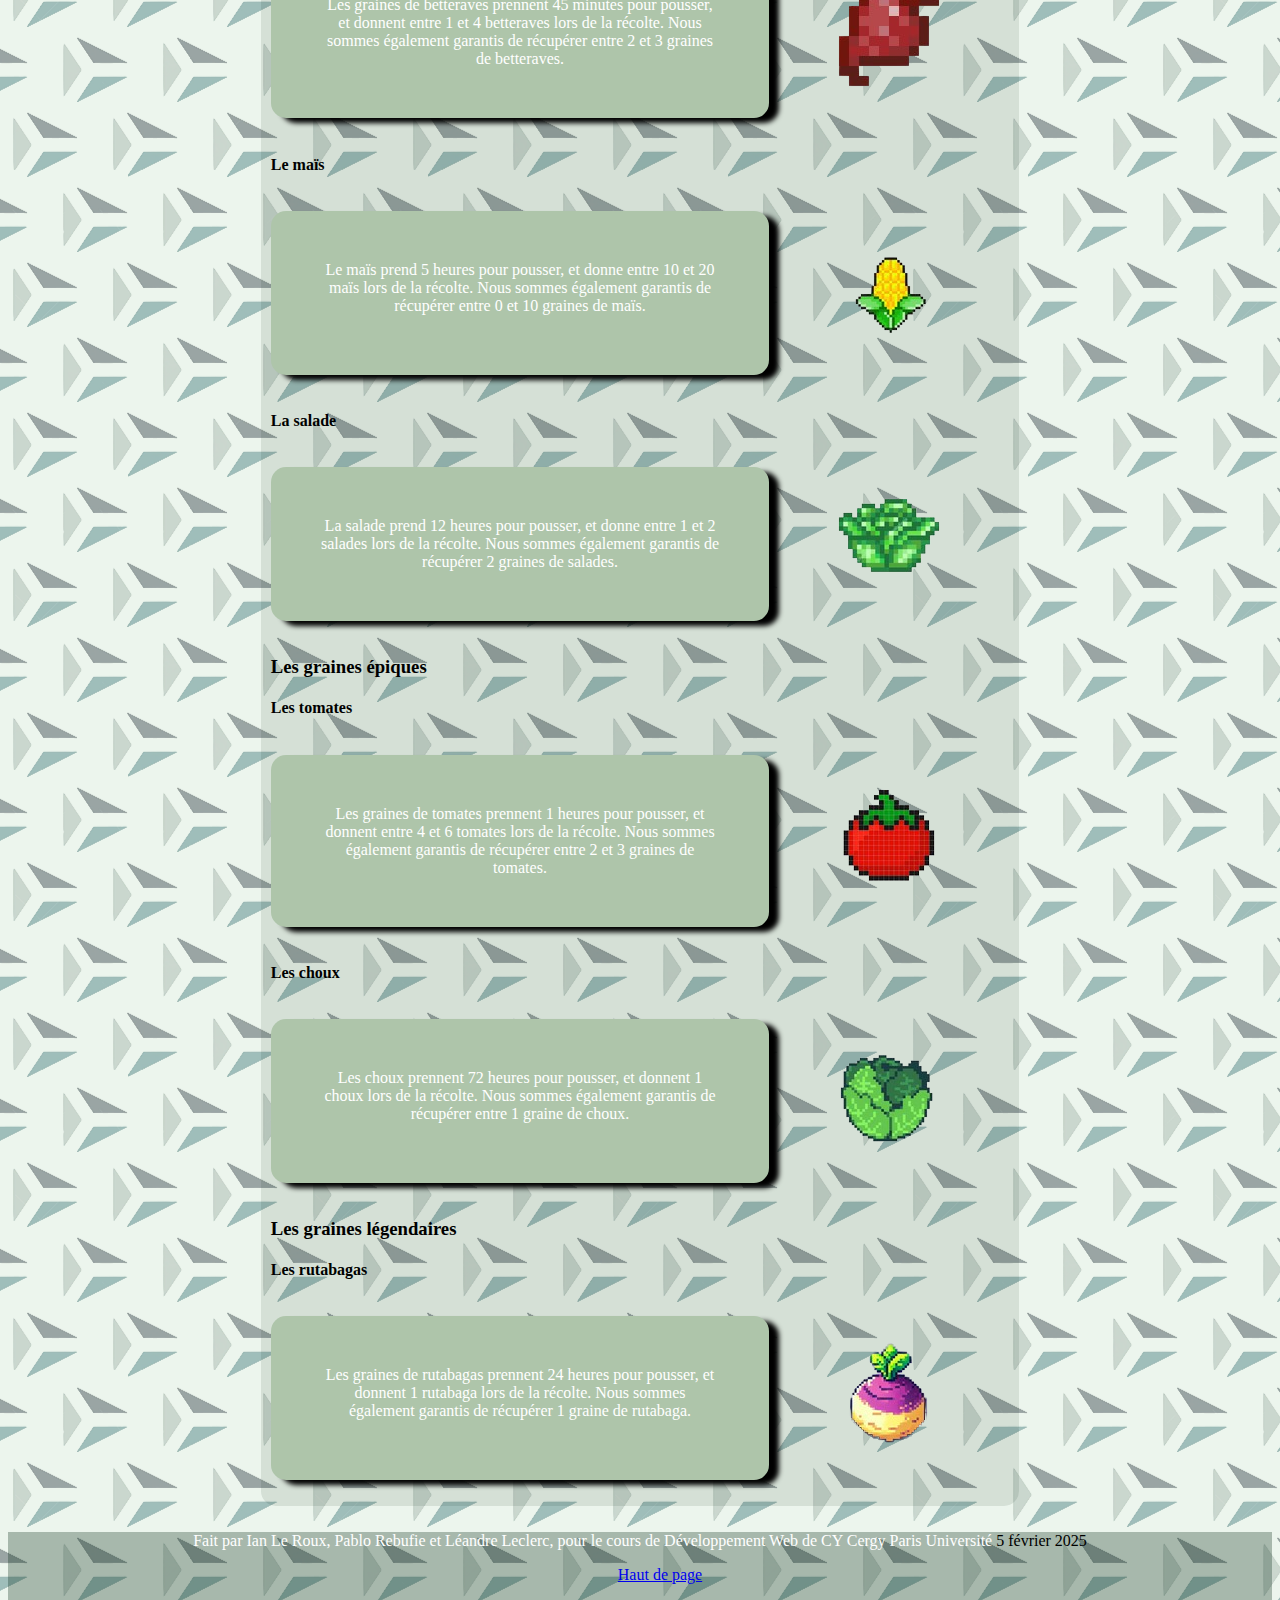
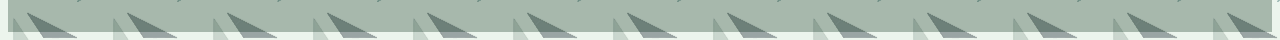
<file: plantes.html>
<!DOCTYPE html>
<html lang="fr">
	<head>
		<title>Fertilia</title>
		<meta charset="utf-8"/>
		<meta name="author" content="prebu" />
		<meta name="author" content="prebu" />
		<meta name="author" content="prebu" />
		<meta name="description" content="Informations sur les différents types de plantes de Fertilia"/>
		<meta name="keywords" content="Fertilia, Graines, Plantes"/>
		<link rel="stylesheet" href="styles.css"/>
		<link rel="icon" href="images/logo.png"/>
		<style>h1{
                background-color:    rgb(162, 113, 16,0.5);
                width:160px;
                border-radius: 5px;
                text-align: center;
                padding:5px;
            }
		</style>
	</head>
	
	<body>
		<header>
			<nav>
				<a href="index.html">
				<img src="images/logo.png" alt="logo de Fertilia" />
				</a>
				<ul>
					<li> <a href="index.html"> Accueil </a> </li>
					<li> <a href="plantes.html"> Plantes </a> </li>
					<li> <a href="animaux.html"> Animaux </a> </li>
					<li> <a href="batiments.html"> Bâtiments </a> </li>
					<li> <a href="materiels.html"> Matériels </a> </li>
					<li> <a href="aleas.html"> Aléas </a> </li>
				</ul>
			</nav>
			<h1 id="Haut">Fertilia</h1>
		</header>
		<main>
			<section>
				<h2>Les plantes</h2>
				<p> Les plantes sont les ressources principales du jeu. Chaque plante a des attributs spécifiques. Ils sont définis par le temps de pousse, les besoins en nutriments, l'apport nutritif et le prix de vente </p>
				<article>
					<h3> Les graines communes </h3>
					<article>
						<h4>Le blé</h4>
							<div class="placement">
								<p>
									Les graines de blé prennent 1 minute pour pousser, et donnent entre 1 et 4 blé lors de la récolte. Nous sommes également garantis de récupérer entre 2 et 4 graines de blé.
								</p>
								<figure>
								<img src="images/ble.png" alt="image de ble"/>
								</figure>
							</div>
					</article>
					<article>
						<h4>Les carottes</h4>
						<div class="placement">
							<p>
								Les carottes prennent 5 minutes pour pousser, et donnent entre 1 et 4 carottes lors de la récolte. Nous sommes également garantis de récupérer entre 2 et 3 graines de carottes.
							</p>
							<figure>
							<img src="images/carotte.png" alt="image d'une carotte"/>
							</figure>
						</div>
					</article>
					<article>
						<h4>Les pommes de terres</h4>
						<div class="placement">
							<p>
								Les pommes de terres prennent 20 minutes pour pousser, et donnent entre 2 et 3 pommes de terres lors de la récolte. Nous sommes également garantis de récupérer 2 graines de pommes de terres.
							</p>
							<figure>
							<img src="images/patate.png" alt="image d'une patate"/>
							</figure>
						</div>
					</article>
					<article>
						<h4>Les aubergines</h4>
						<div class="placement">
							<p>
								Les aubergines prennent 2 heures pour pousser, et donnent entre 1 et 2 aubergines lors de la récolte. Nous sommes également garantis de récupérer 2 graines d'aubergines.
							</p>
							<figure>
							<img src="images/aubergine.png" alt="image d'une aubergine"/>
							</figure>
						</div>
					</article>
				</article>
				<article>
					<h3> Les graines rares </h3>
					<article>
						<h4>Les betteraves</h4>
						<div class="placement">
							<p>
								Les graines de betteraves prennent 45 minutes pour pousser, et donnent entre 1 et 4 betteraves lors de la récolte. Nous sommes également garantis de récupérer entre 2 et 3 graines de betteraves.
							</p>
							<figure>
							<img src="images/betterave.png" alt="image d'une betterave"/>
							</figure>
						</div>
					</article>
					<article>
						<h4>Le maïs</h4>
							<div class="placement">
								<p>
									Le maïs prend 5 heures pour pousser, et donne entre 10 et 20 maïs lors de la récolte. Nous sommes également garantis de récupérer entre 0 et 10 graines de maïs.
								</p>
								<figure>
								<img src="images/mais.png" alt="image de maïs"/>
								</figure>
							</div>
					</article>
					<article>
						<h4>La salade</h4>
						<div class="placement">
							<p>
								La salade prend 12 heures pour pousser, et donne entre 1 et 2 salades lors de la récolte. Nous sommes également garantis de récupérer 2 graines de salades.
							</p>
							<figure>
							<img src="images/salade.png" alt="image d'une salade"/>
							</figure>
						</div>
					</article>
				</article>
				<article>
					<h3> Les graines épiques </h3>
					<article>
						<h4>Les tomates</h4>
						<div class="placement">
							<p>
								Les graines de tomates prennent 1 heures pour pousser, et donnent entre 4 et 6 tomates lors de la récolte. Nous sommes également garantis de récupérer entre 2 et 3 graines de tomates.
							</p>
							<figure>
							<img src="images/tomate.png" alt="image d'une tomate"/>
							</figure>
						</div>
					</article>
					<article>
						<h4>Les choux</h4>
						<div class="placement">
							<p>
								Les choux prennent 72 heures pour pousser, et donnent 1 choux lors de la récolte. Nous sommes également garantis de récupérer entre 1 graine de choux.
							</p>
							<figure>
							<img src="images/chou.png" alt="image d'un chou"/>
							</figure>
						</div>
					</article>
				</article>
				<article>
					<h3> Les graines légendaires </h3>
					<article>
						<h4>Les rutabagas</h4>
						<div class="placement">
							<p>
								Les graines de rutabagas prennent 24 heures pour pousser, et donnent 1 rutabaga lors de la récolte. Nous sommes également garantis de récupérer 1 graine de rutabaga.
							</p>
							<figure>
							<img src="images/rutabaga.png" alt="image d'un rutabaga"/>
							</figure>
						</div>
					</article>
				</article>
			</section>
		</main>
		<footer>
			<span>
				Fait par Ian Le Roux, Pablo Rebufie et Léandre Leclerc, pour le cours de Développement Web de CY Cergy Paris Université
			</span>
			<time datetime="2025-02-05"> 5 février 2025 </time>
			<nav>
				<ul class="suppression">
					<li> <a href="#Haut" > Haut de page </a> </li>
				</ul>		
			</nav>
		</footer>
		
	</body>
</html>
</file>
<file: styles.css>
body{
	background-image:url('images/fond.png');
	background-position:center;	
	overflow-x: hidden;
	background-color:#ecf5ed;
	font-family:cursive;
}

body > main {
	margin-left: 20%;
	margin-right: 20%;
	background-color:rgb(7, 42, 22,0.1);
	padding:10px;
	border-radius:15px;
}
body > header > nav > ul{
	display: block;
	width: 100%;
	margin: 0;
  	padding: 0;
	list-style-type: none;
  	overflow: hidden;
  	z-index: 10;
  	top:0;
  	position:fixed;
  	left:0;
  	background-color: #5a9d2d ;
  	
}

body > header > nav > a > img{
	display: block;
	position: fixed;
	z-index: 11;
	right:0;
	top:0;
}

body > header > nav > ul > li {
	float:left;
}

body > header > nav > ul > li > a{
	color : white;
	display:block;
  	text-align: center;
  	padding: 14px 24px;
  	text-decoration: none;
  	width:100px;
   height:30px;
	transition : 2s width, 2s height;
 }
 
body > header > nav > ul > li > a:hover{
	width:130px;
	height: 50px;	
	background-color : #003100;
	}
 
body > header > h1 {
	margin-top:75px;
	font-family: Snell Roundhand, cursive;
	background-color:rgb(7, 42, 22,0.5);
	color:white;
}

body > main > nav > ul {
	display: grid;
	width: 18%;
	margin: 0;
  	padding: 0;
	list-style-type: none;
  	overflow: hidden;
  	position:fixed;
  	left:0;
  	background-color: #5a9d2d;
	border-radius: 0 20% 20% 0;
	margin-top:5%;
}

body > main > nav > ul > li {
	margin-top: 5px;
	margin-bottom: 5px;
}

body > main > nav > ul > li > a {
	color:white;
}

body > main > nav > ul > li > a:hover {
	color:#003100;
}

.h3 {
	text-indent:15%;
}

.ancre {
	scroll-margin-top: 80px;
}

p{
	display:block;
	background-color:rgb(174, 197, 170);
	border-radius:15px;
	box-shadow:10px 5px 5px black;
	text-align: center;
	font-family:cursive;
	color : white;
	vertical-align:middle;
	padding: 50px;

}

.placement{
	display:flex;
}

footer{
	width:100%;
	height: 100px;
	background-color:rgb(7, 42, 22,0.3);
	margin-left:0;
	text-align: center;
	margin-top:2%;
	
}

footer > span {
	padding-top: 10px;
	color:white;
}

.suppression{
	list-style:none;
}

body > main > section > article > nav > ul > li > h4 > a {
	text-decoration:none;
}

table {
  width: 100%; 
  border-collapse: collapse;
  margin: 20px 0; 
  background-color:#ecf5ed;

th {
  background-color: #4CAF50; 
  color: white; 
  padding: 12px; 
  text-align: left;
}

td {
  padding: 8px; 
  border: 1px solid #ddd; 
  text-align: left; 
}

h2{
	backgroud-size:100%;
	background-color: #5a9d2d;
	border-radius:5px 10px;
	width: 20%;
	margin:10px;
	text-align:center;
	color: white;
	height:10%;
	
}

h3{
	color:#8ab446;
}

body > main > section > h2{
	padding-top:none;
}
</file>
